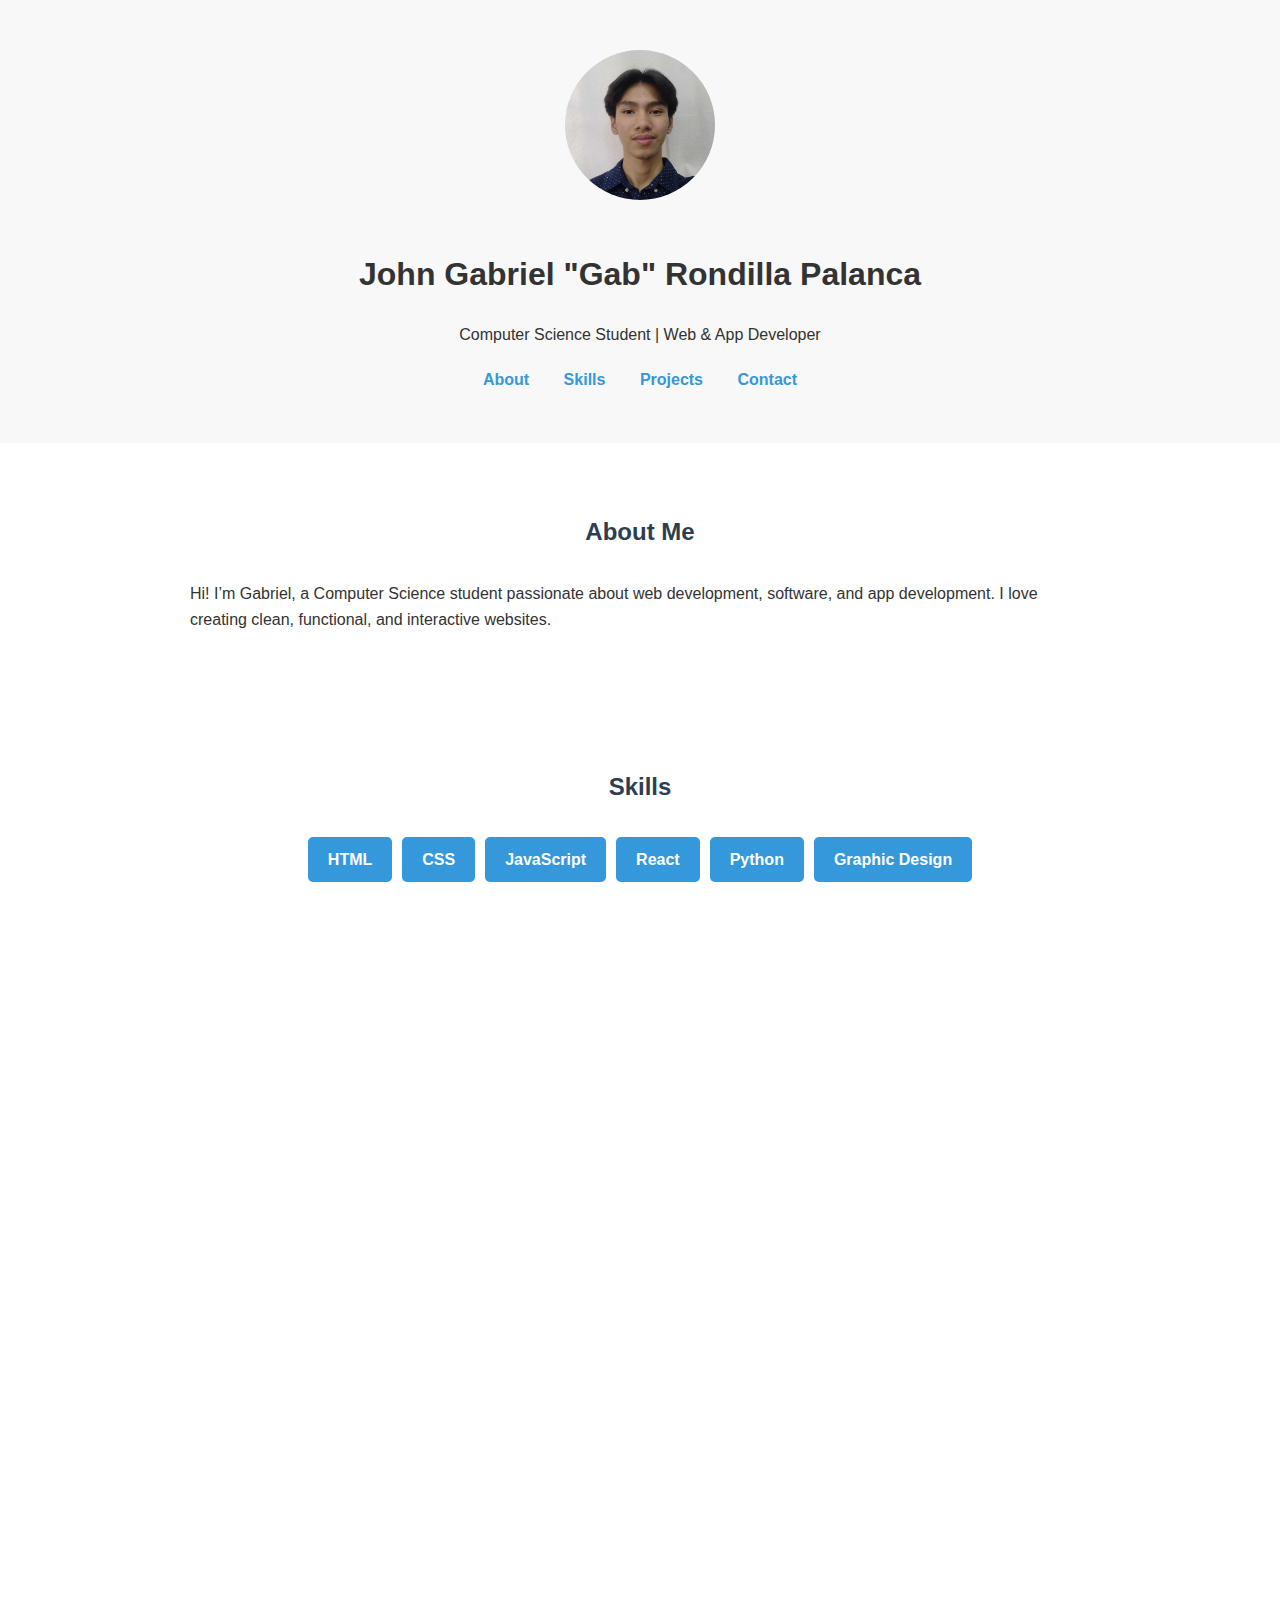
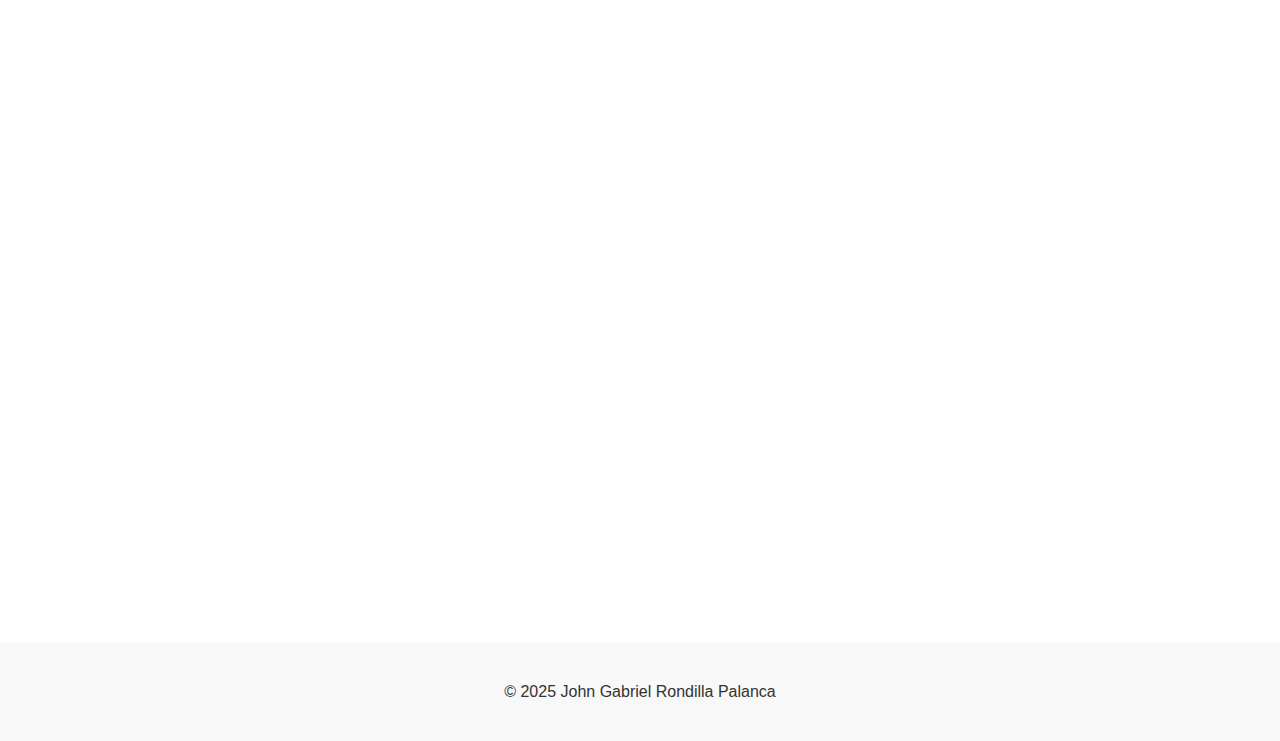
<file: index.html>
<!DOCTYPE html>
<html lang="en">
  <head>
    <meta charset="UTF-8" />
    <meta name="viewport" content="width=device-width, initial-scale=1.0" />
    <title>Gabriel Palanca Portfolio</title>
    <meta
      name="description"
      content="Portfolio website of Gabriel Palanca - Web, App, and Software Developer."
    />
    <meta
      name="keywords"
      content="Gabriel Palanca Website GitHub"
    />
    <meta name="author" content="Gabriel Palanca" />
    <link rel="stylesheet" href="style.css" />
  </head>
  <body>
    <!-- Hero Section -->
    <header id="home">
      <div class="hero">
        <img src="me.jpg" alt="Profile Photo" class="profile-photo" />
        <h1>John Gabriel "Gab" Rondilla Palanca</h1>
        <p>Computer Science Student | Web & App Developer</p>
      </div>
      <nav>
        <a href="#about">About</a>
        <a href="#skills">Skills</a>
        <a href="#projects">Projects</a>
        <a href="#contact">Contact</a>
      </nav>
    </header>

    <!-- About Section -->
    <section id="about" class="fade-in">
      <h2>About Me</h2>
      <p>
        Hi! I’m Gabriel, a Computer Science student passionate about web
        development, software, and app development. I love creating clean,
        functional, and interactive websites.
      </p>
    </section>

    <!-- Skills Section -->
    <section id="skills" class="fade-in">
      <h2>Skills</h2>
      <div class="skills-container">
        <div class="skill">HTML</div>
        <div class="skill">CSS</div>
        <div class="skill">JavaScript</div>
        <div class="skill">React</div>
        <div class="skill">Python</div>
        <div class="skill">Graphic Design</div>
      </div>
    </section>

    <!-- Projects Section -->
    <section id="projects" class="fade-in">
      <h2>Projects</h2>
      <div class="projects-container">
        <!-- Project 1 -->
        <div class="project-card hover-grow">
          <img
            src="jersey.jpg"
            alt="Project 1"
            style="width: 100%; height: auto"
          />
          <h3>Project 1</h3>
          <p>
            A graphic design project using Photoshop. This is for intrams mockup
            jersey design.
          </p>
        </div>

        <!-- Project 2 -->
        <div class="project-card hover-grow">
          <video width="100%" controls>
            <source src="phpxlaravel.mp4" type="video/mp4" />
          </video>
          <h3>Project 2</h3>
          <p>
            A web development project using PHP/Laravel. This is a website that
            requires login and to view employee's payslip.
          </p>
        </div>

        <!-- Project 3 -->
        <div class="project-card hover-grow">
          <video width="100%" controls>
            <source src="softdev.mp4" type="video/mp4" />
          </video>
          <h3>Project 3</h3>
          <p>A software development project. This is for salary computing.</p>
        </div>
      </div>
    </section>
    <!-- ✅ tama ang close ng project section -->

    <!-- Contact Section -->
    <section id="contact" class="fade-in">
      <h2>Contact</h2>
      <p>
        Email:
        <a href="mailto:johngabrielpalanca@gmail.com"
          >johngabrielpalanca@gmail.com</a
        >
      </p>
      <p>
        LinkedIn:
        <a href="https://www.linkedin.com/in/john-gabriel-palanca-a3b687383/"
          >John Gabriel Palanca</a
        >
      </p>
      <p>
        GitHub: <a href="https://github.com/gabrielpalanca">gabrielpalanca</a>
      </p>
    </section>

    <footer>
      <p>&copy; 2025 John Gabriel Rondilla Palanca</p>
    </footer>

    <script src="script.js"></script>
  </body>
</html>
</file>
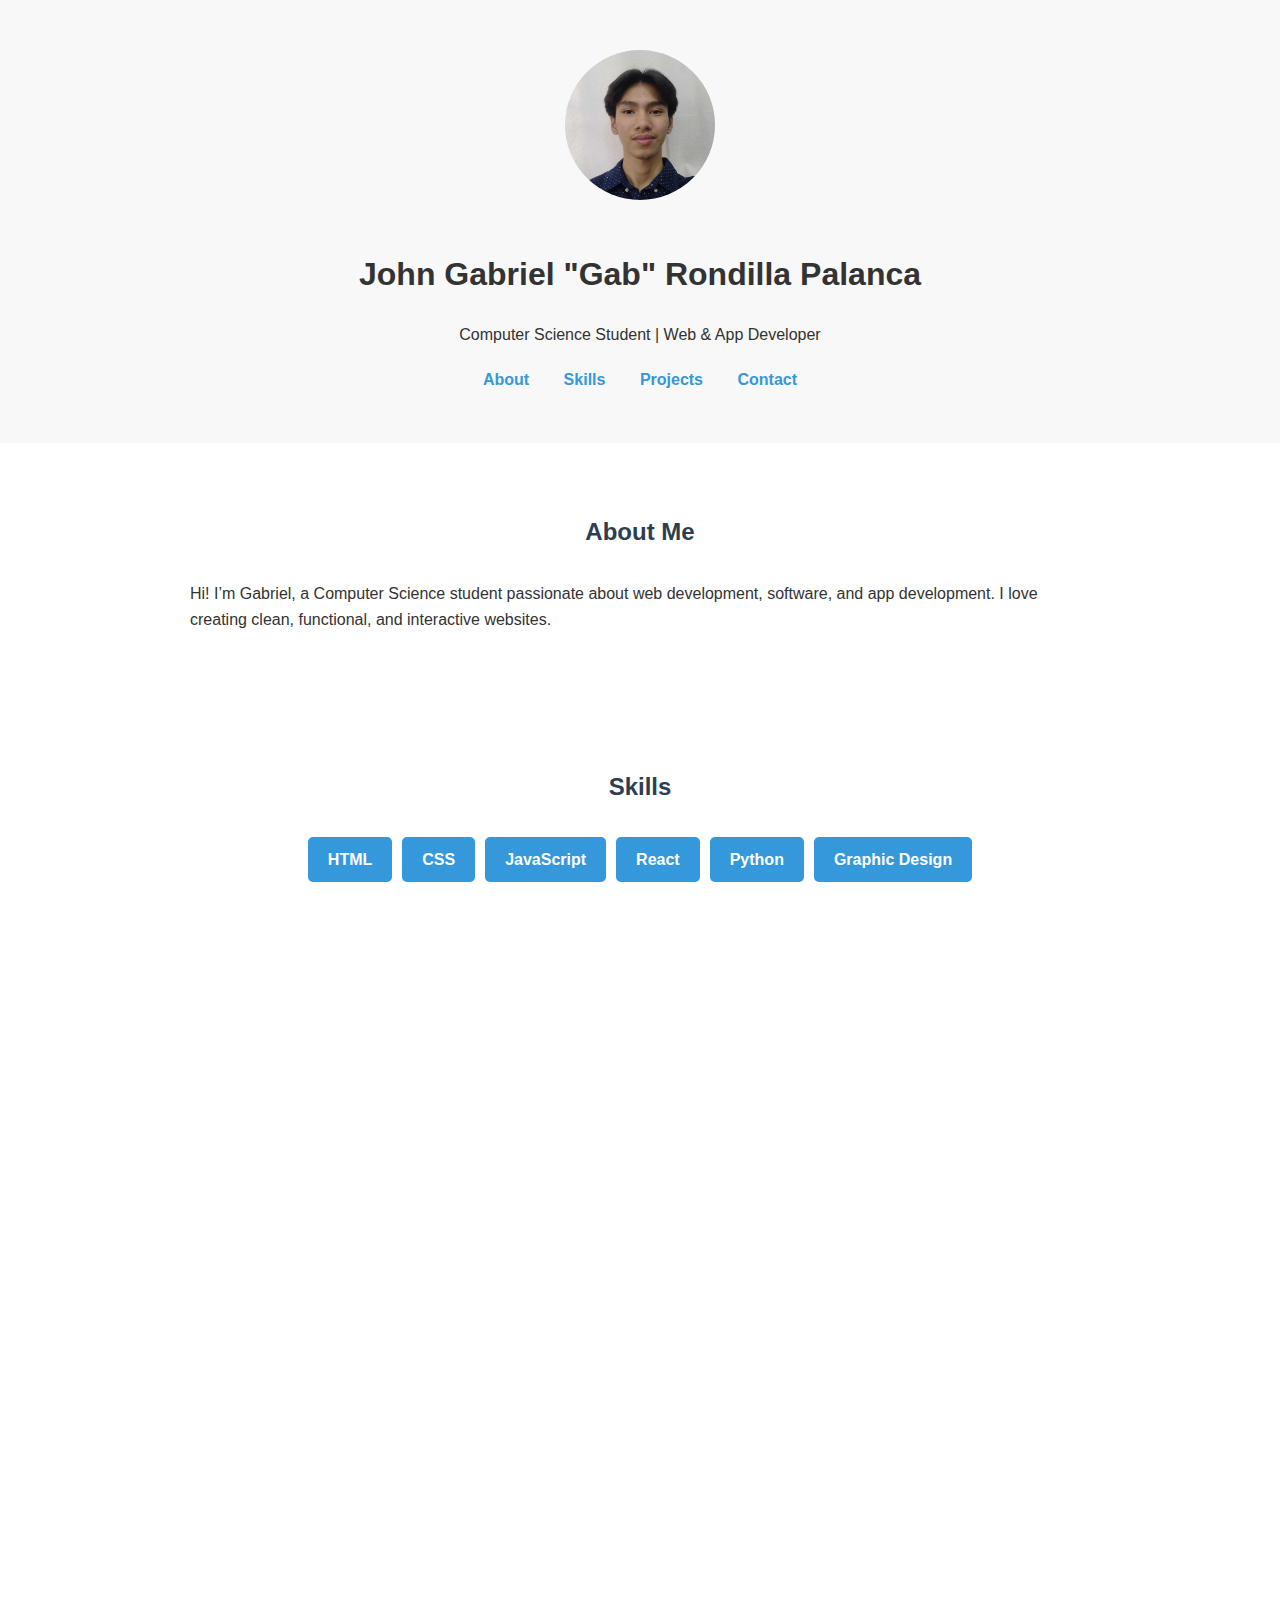
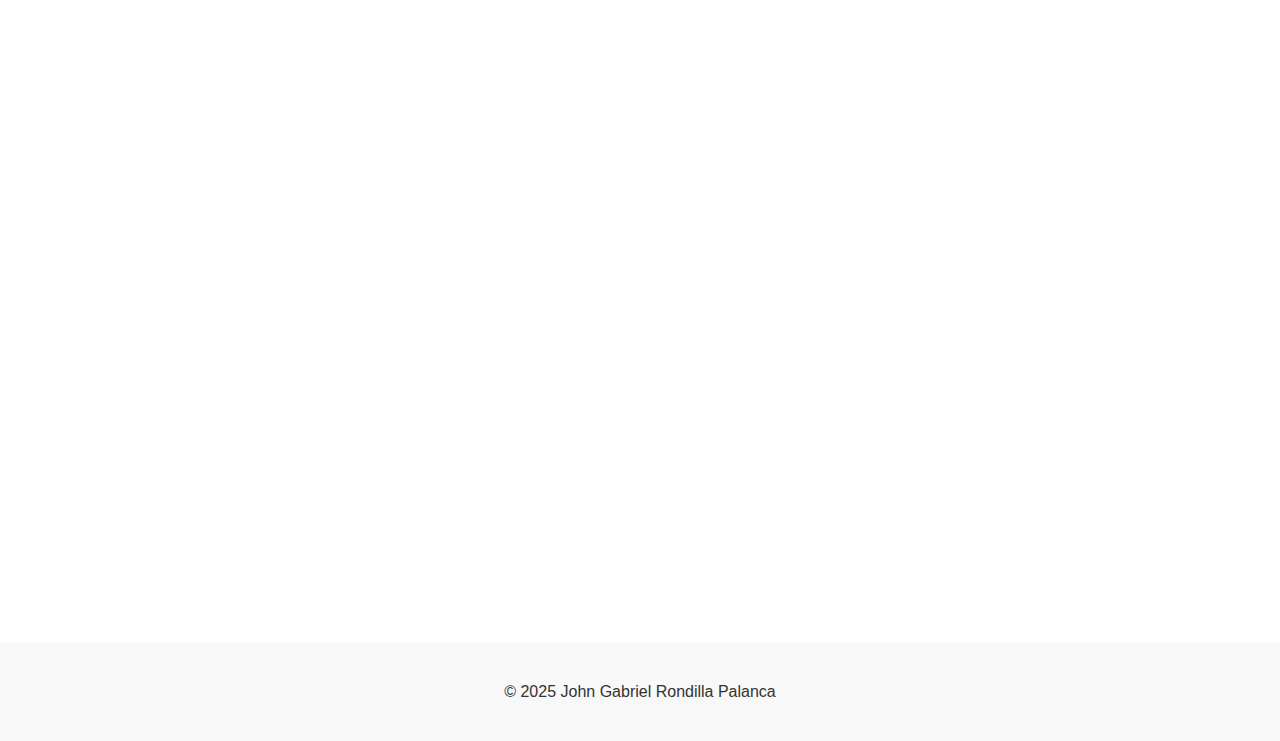
<file: home.html>
<!DOCTYPE html>
<html lang="en">
  <head>
    <meta charset="UTF-8" />
    <meta name="viewport" content="width=device-width, initial-scale=1.0" />
    <title>Gabriel Palanca Portfolio</title>
    <link rel="stylesheet" href="style.css" />
  </head>
  <body>
    <!-- Hero Section -->
    <header id="home">
      <div class="hero">
        <img src="me.jpg" alt="Profile Photo" class="profile-photo" />
        <h1>John Gabriel "Gab" Rondilla Palanca</h1>
        <p>Computer Science Student | Web & App Developer</p>
      </div>
      <nav>
        <a href="#about">About</a>
        <a href="#skills">Skills</a>
        <a href="#projects">Projects</a>
        <a href="#contact">Contact</a>
      </nav>
    </header>

    <!-- About Section -->
    <section id="about" class="fade-in">
      <h2>About Me</h2>
      <p>
        Hi! I’m Gabriel, a Computer Science student passionate about web
        development, software, and app development. I love creating clean,
        functional, and interactive websites.
      </p>
    </section>

    <!-- Skills Section -->
    <section id="skills" class="fade-in">
      <h2>Skills</h2>
      <div class="skills-container">
        <div class="skill">HTML</div>
        <div class="skill">CSS</div>
        <div class="skill">JavaScript</div>
        <div class="skill">React</div>
        <div class="skill">Python</div>
        <div class="skill">Graphic Design</div>
      </div>
    </section>

    <!-- Projects Section -->
    <section id="projects" class="fade-in">
      <h2>Projects</h2>
      <div class="projects-container">
        <!-- Project 1 -->
        <div class="project-card hover-grow">
          <img src="jersey.jpg" alt="Project 1" style="width: 100%; height: auto;" />
          <h3>Project 1</h3>
          <p>
            A graphic design project using Photoshop. This is for intrams mockup jersey design.
          </p>
        </div>

        <!-- Project 2 -->
        <div class="project-card hover-grow">
          <video width="100%" controls>
            <source src="phpxlaravel.mp4" type="video/mp4" />
          </video>
          <h3>Project 2</h3>
          <p>
            A web development project using PHP/Laravel. This is a website that requires login and to view employee's payslip.
          </p>
        </div>

        <!-- Project 3 -->
        <div class="project-card hover-grow">
          <video width="100%" controls>
            <source src="softdev.mp4" type="video/mp4" />
          </video>
          <h3>Project 3</h3>
          <p>
            A software development project. This is for salary computing.
          </p>
        </div>
      </div>
    </section> <!-- ✅ tama ang close ng project section -->

    <!-- Contact Section -->
    <section id="contact" class="fade-in">
      <h2>Contact</h2>
      <p>Email: johngabrielpalanca@gmail.com</p>
      <p>
        LinkedIn:
        <a href="https://www.linkedin.com/in/john-gabriel-palanca-a3b687383/">yourprofile</a>
      </p>
      <p>
        GitHub:
        <a href="https://github.com/gabrielpalanca">yourgithub</a>
      </p>
    </section>

    <footer>
      <p>&copy; 2025 John Gabriel Rondilla Palanca</p>
    </footer>

    <script src="script.js"></script>
  </body>
</html>
</file>
<file: style.css>
/* General */
body {
  font-family: Arial, sans-serif;
  margin: 0;
  padding: 0;
  line-height: 1.6;
  color: #333;
  scroll-behavior: smooth;
}

a {
  text-decoration: none;
  color: #3498db;
}

/* Header / Hero */
header {
  background-color: #f8f8f8;
  text-align: center;
  padding: 50px 20px;
  position: sticky;
  top: 0;
  z-index: 100;
}

header.scrolled {
  background-color: #3498db;
  color: #fff;
  transition: 0.3s;
}

header.scrolled nav a {
  color: #fff;
}

.hero {
  margin-bottom: 20px;
}

.profile-photo {
  width: 150px;
  border-radius: 50%;
  margin-bottom: 20px;
}

nav a {
  margin: 0 15px;
  font-weight: bold;
}

/* Sections */
section {
  padding: 50px 20px;
  max-width: 900px;
  margin: auto;
}

h2 {
  text-align: center;
  color: #2c3e50;
  margin-bottom: 30px;
}

/* Skills */
.skills-container {
  display: flex;
  flex-wrap: wrap;
  justify-content: center;
  gap: 10px;
}

.skill {
  background-color: #3498db;
  color: #fff;
  padding: 10px 20px;
  border-radius: 5px;
  font-weight: bold;
  transition: transform 0.3s;
}

.skill:hover {
  transform: scale(1.1);
}

/* Projects */
.projects-container {
  display: flex;
  gap: 20px;
  flex-wrap: wrap;
  justify-content: center;
  margin-bottom: 50px; /* space before contact */
}

.project-card {
  width: 300px;
  background-color: white;
  border-radius: 8px;
  padding: 15px;
  box-shadow: 0 0 5px rgba(0, 0, 0, 0.1);
}

.project-card img {
  width: 100%;
  border-radius: 5px;
}

/* Project hover effect */
.hover-grow {
  transition: transform 0.3s ease, box-shadow 0.3s ease;
}

.hover-grow:hover {
  transform: scale(1.05);
  box-shadow: 0 10px 20px rgba(0, 0, 0, 0.2);
}

/* Fade-in sections */
.fade-in {
  opacity: 0;
  transform: translateY(20px);
  transition: opacity 1s ease-out, transform 1s ease-out;
}

.fade-in.visible {
  opacity: 1;
  transform: translateY(0);
}

/* Footer */
footer {
  text-align: center;
  padding: 20px;
  background-color: #f8f8f8;
}

/* Responsive */
@media screen and (max-width: 768px) {
  .projects-container,
  .skills-container {
    flex-direction: column;
    align-items: center;
  }
}

#contact {
  background-color: #f9f9f9;
  padding: 30px;
  max-width: 400px; /* Bawasan ang lapad */
  margin: 40px auto; /* Center horizontally */
  border-radius: 8px;
  box-shadow: 0 0 10px rgba(0, 0, 0, 0.05);
  text-align: center; /* Center text */
  font-family: Arial, sans-serif;
}

#contact h2 {
  margin-bottom: 20px;
  font-weight: 700;
  color: #222;
}

#contact p {
  margin: 5px 0;
  font-size: 14px;
  color: #444;
}

#contact a {
  color: #1a73e8;
  text-decoration: none;
  font-weight: 600;
}

#contact a:hover {
  text-decoration: underline;
}
</file>
